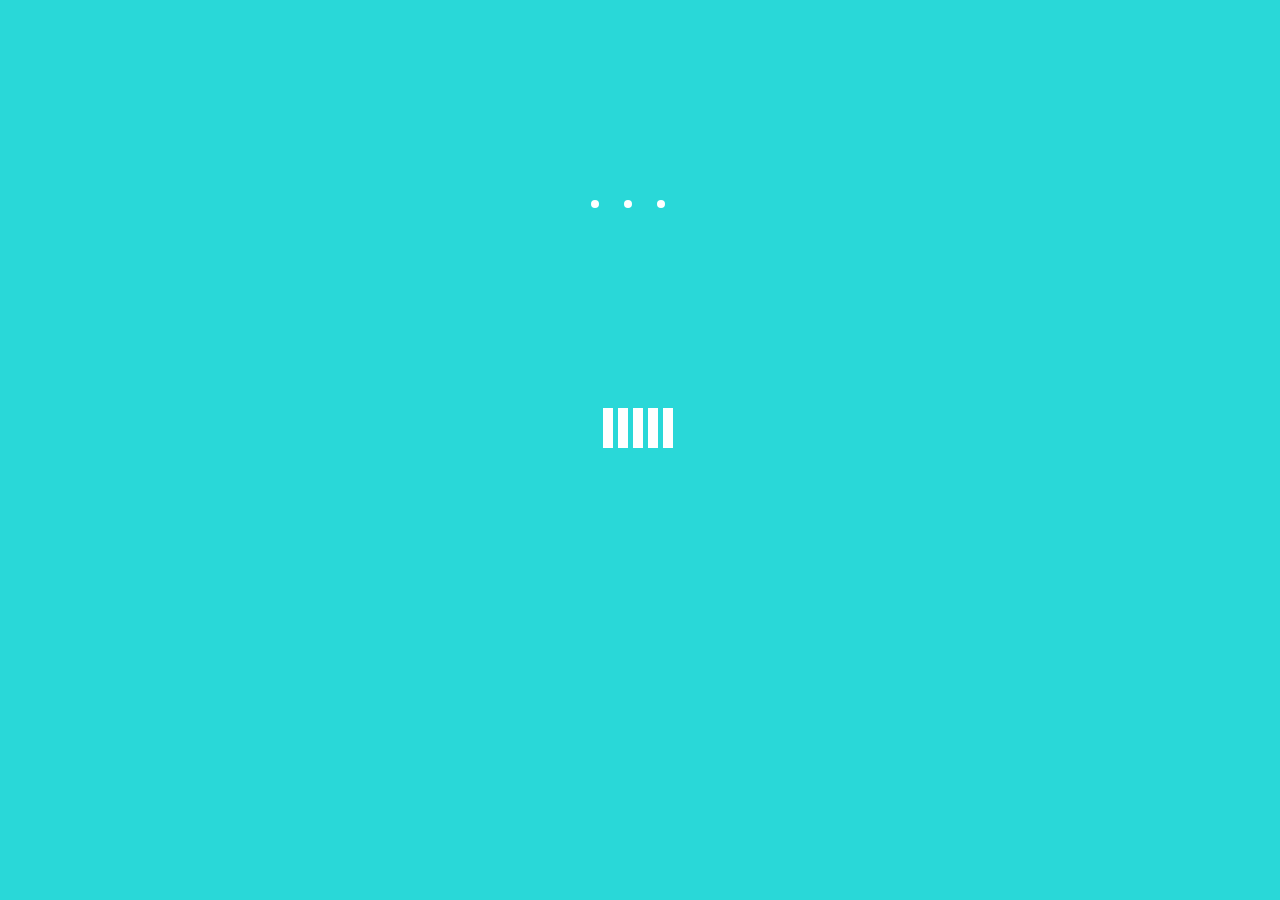
<file: animation-bar/index.html>
<!DOCTYPE html>
<html lang="en">
<head>
    <link rel="stylesheet" href="style.css" />
    <meta charset="UTF-8">
    <meta name="viewport" content="width=device-width, initial-scale=1.0">
    <title>Assignment 8</title>
</head>
<body>
    <div class="group-dot">
        <div class="group-dot__column"></div>
        <div class="group-dot__column"></div>
        <div class="group-dot__column"></div>
    </div>
    <div class="group-stick">
        <div class="group-stick__column"></div>
        <div class="group-stick__column"></div>
        <div class="group-stick__column"></div>
        <div class="group-stick__column"></div>
        <div class="group-stick__column"></div>
    </div>

</body>
</html>
</file>
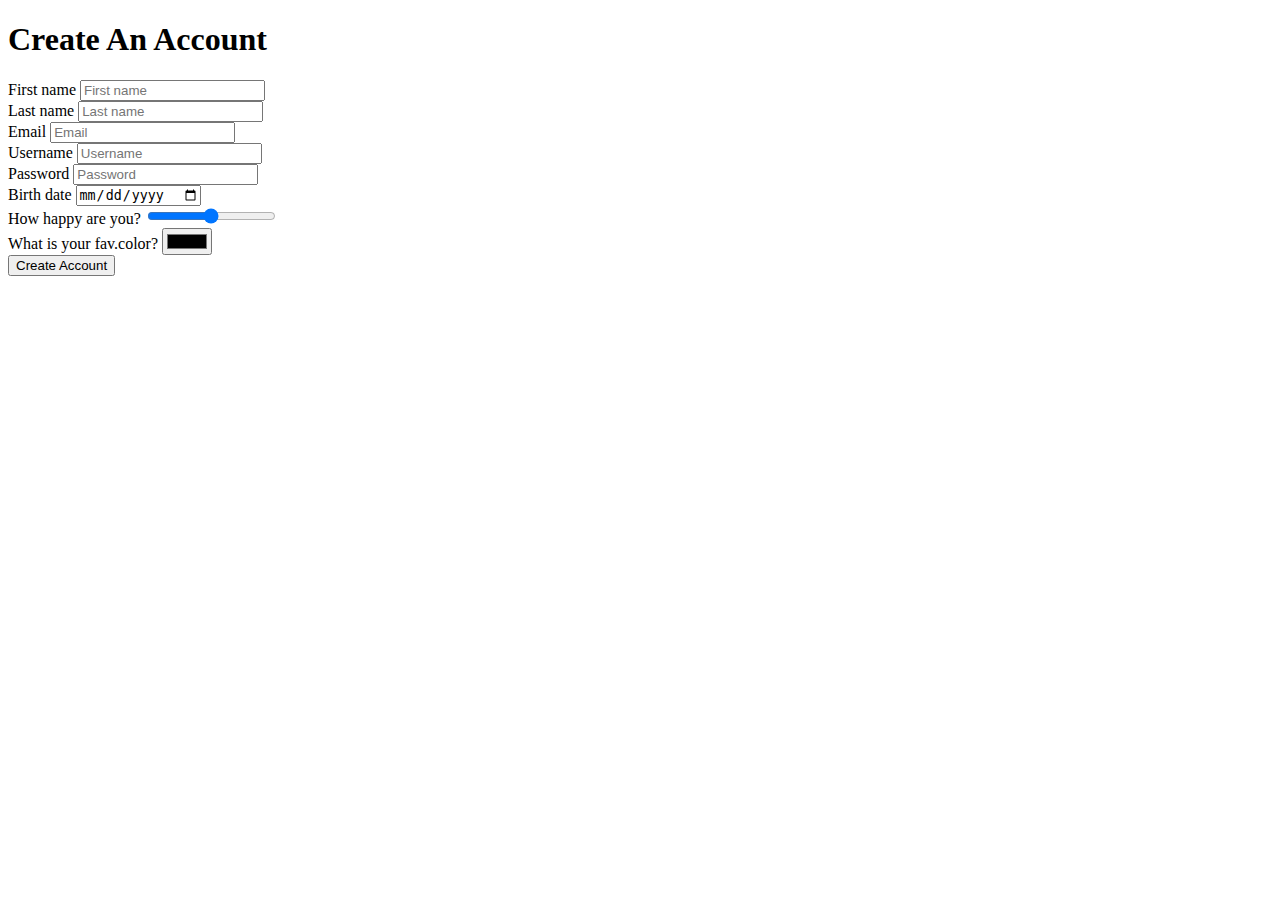
<file: creat an account/index.html>
<!DOCTYPE html>
<html>
  <head>
    <meta charset="utf-8">
    <meta name="viewport" content="width=device-width">
    <title>repl.it</title>
  </head>
  <body>
    <h1>Create An Account</h1>
    <form>
      <label for="first-name">First name</label>
      <input id="first-name" required placeholder="First name" type="text">
      <br>

      <label for="last-name">Last name</label>
      <input id="last-name" required placeholder="Last name" type="text">
      <br>

      <label for="email">Email</label>
      <input id="email" required placeholder="Email" type="email">
      <br>

      <label for="user-name">Username</label>
      <input type="text" id="user-name" required placeholder="Username">
      <br>

      <label for="password">Password</label>
      <input type="password" id="password" required placeholder="Password" minlength="10">
      <br>

      <label for="date">Birth date</label>
      <input type="date" required placeholder="date">
      <br>

      <label for="range">How happy are you?</label>
      <input type="range" id="range" required placeholder="ranges">
      <br>

      <label for="color">What is your fav.color?</label>
      <input type="color" id="color" required placeholder="color">
      <br>

      <input type="submit" value="Create Account">

    </form>
  </body>
</html>
</file>
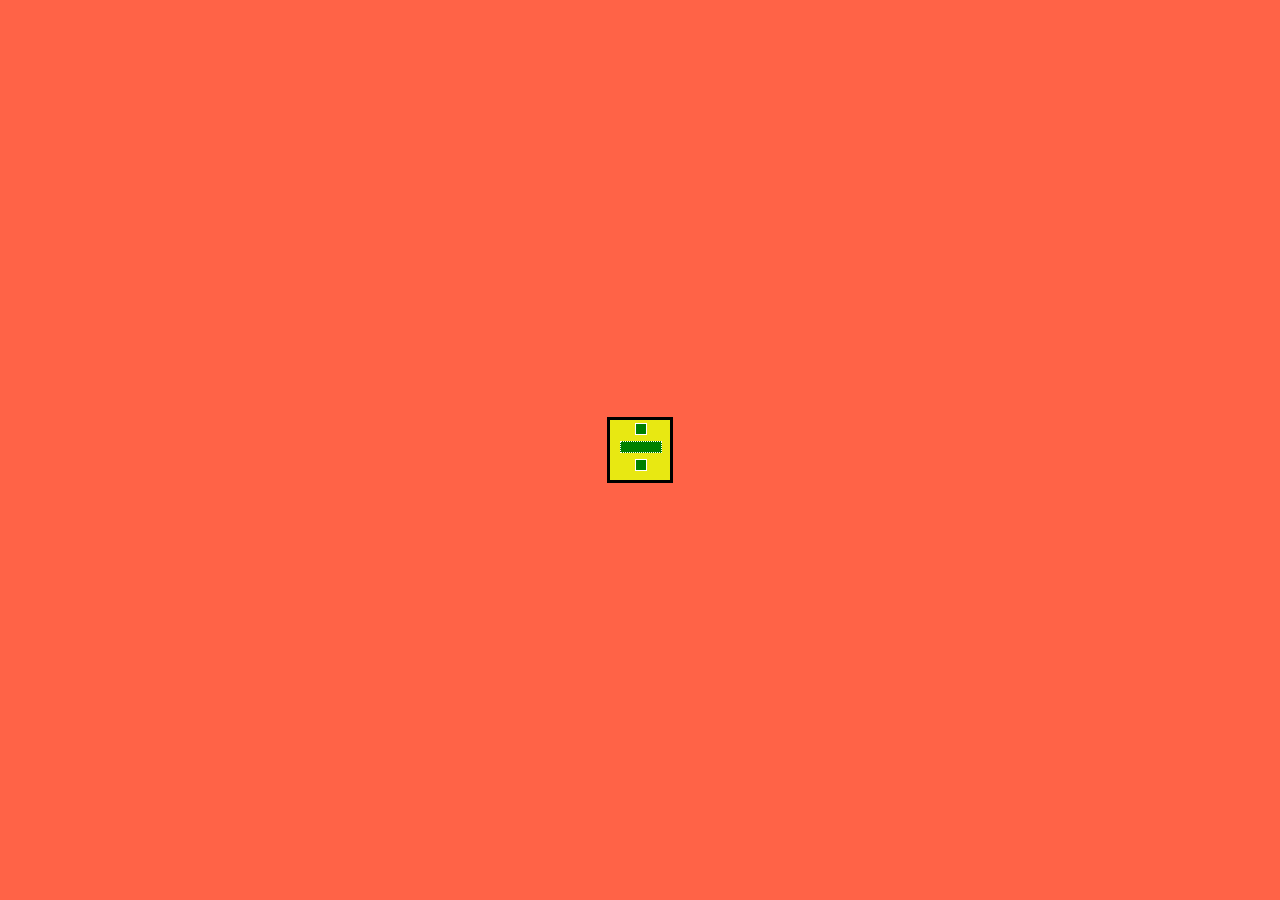
<file: red-yellow-green box/index.html>
<!DOCTYPE html>
<html lang="en">
    <head>
        <link rel="stylesheet" href="style.css">
        <meta charset="UTF-8">
        <meta name="viewport" content="width=device-width, initial-scale=1.0">
        <title>Document</title>
    </head>
    <body>
        <div class="yellow">
            <div class="yellow__first"></div>
            <div class="yellow__second"></div>
            <div class="yellow__third"></div>
        </div>
    </body>
</html>
</file>
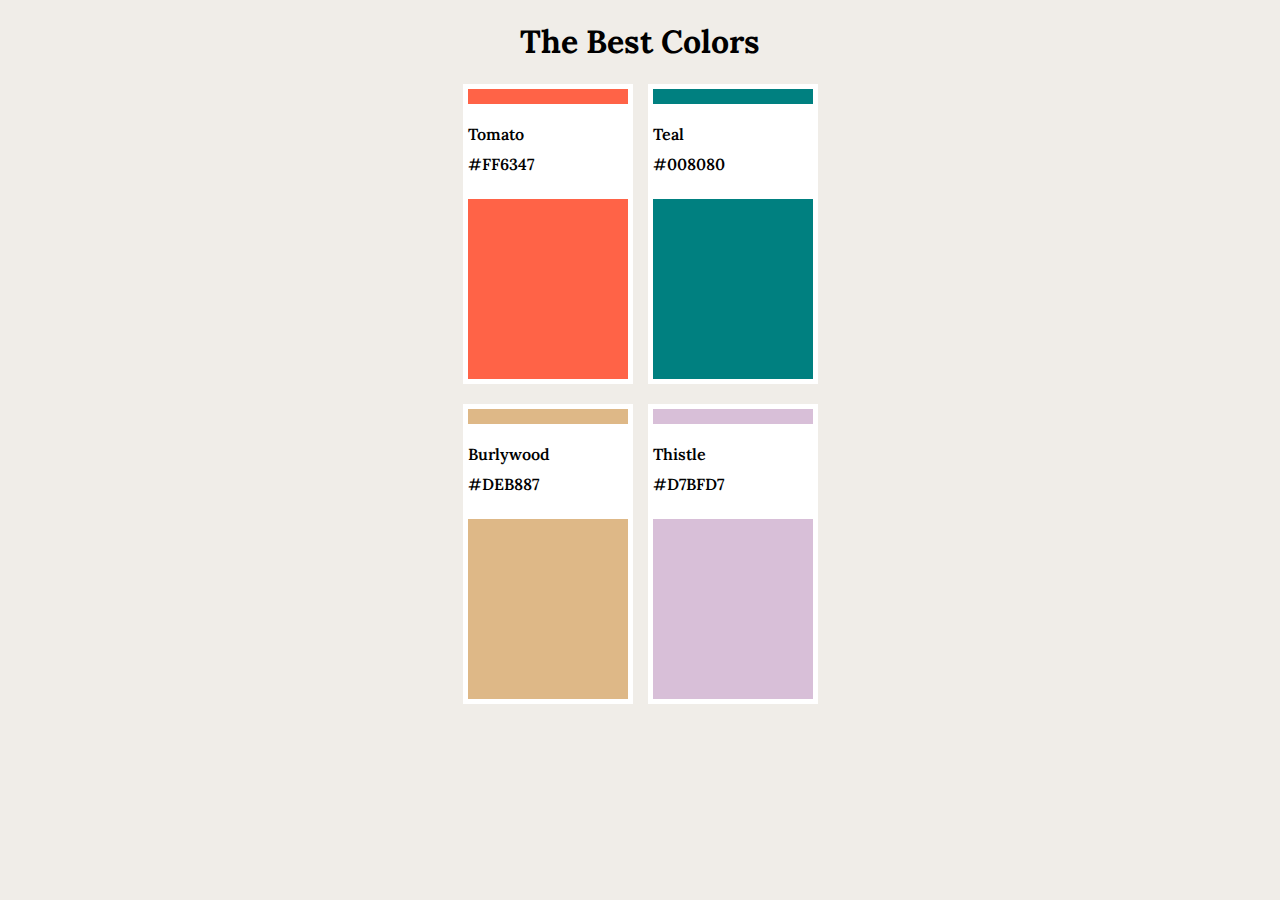
<file: the best colors/index.html>
<!DOCTYPE html>
<html lang="en">
<head>
    <link rel="stylesheet" href="style.css" />
    <meta charset="UTF-8">
    <meta name="viewport" content="width=device-width, initial-scale=1.0">
    <title>Assignment 6</title>
</head>
<body>
    <h1 class="title">The Best Colors</h1>
    <div class="best-colors">
        <div class="tomato-teal">
            <div class="tomato-box">
                <div></div>
                <div>
                    <span>Tomato</span>
                    <span>#FF6347</span>
                </div>
                <div></div>
            </div>
            <div class="teal-box">
                <div></div>
                <div>
                    <span>Teal</span>
                    <span>#008080</span>
                </div>
                <div ></div>
            </div>
        </div>
        <div class="burlywood-thistle">
            <div class="burlywood-box">
                <div></div>
                <div>
                    <span>Burlywood</span>
                    <span>#DEB887</span>
                </div>
                <div></div>
            </div>
            <div class="thistle-box">
                <div></div>
                <div>
                    <span>Thistle</span>
                    <span>#D7BFD7</span>
                </div>
                <div></div>
            </div>
        </div>
    </div>

</body>
</html>
</file>
<file: animation-bar/style.css>
body {
    background-color: rgb(41, 216, 216);
}

.group-dot {
    display: flex;
    margin: 200px auto;
    justify-content: center;
    align-items: center;
    animation: rotateDot 1s linear infinite; 
}

.group-dot__column {
    background-color: white;
    width: 8px;
    height: 8px;
    border-radius: 50%;
    margin-right: 25px;
}

@keyframes rotateDot {
    from {
        transform: none;
    }
    to {
        transform:rotate(360deg);
    }
}



.group-stick {
    display: flex;
    justify-content: center;
    align-items: center;
    margin: 200px auto;
}

.group-stick__column {
    background-color: white;
    width: 10px;
    height: 40px;
    margin-right: 5px;
    animation: rotateStick 1s linear infinite;
}

@keyframes rotateStick {
    from {
        transform: none;
    }
    to {
        transform: scale(2);
    }
}
</file>
<file: red-yellow-green box/style.css>
html {
    background-color: tomato;
}
.yellow {
    background-color: rgb(232, 232, 18);
    height: 60px;
    width: 60px;
    border-style: solid;
    display: flex;
    flex-direction: column;
    position: absolute;
    left: 0;
    right: 0;
    top: 0;
    bottom: 0;
    margin: auto;
}

.yellow__first {
    background-color: green;
    height: 10px;
    width: 10px;
    border: 1px solid white;
    margin: 3px 25px;
}

.yellow__second {
    background-color: green;
    height: 10px;
    width: 40px;
    border: 1px dotted white;
    margin: 3px 10px;
}

.yellow__third {
    background-color: green;
    height: 10px;
    width: 10px;
    border: 1px solid white;
    margin: 3px 25px;
}
</file>
<file: the best colors/style.css>
@import url('https://fonts.googleapis.com/css2?family=Lora:ital,wght@1,700&display=swap');

body {
    font-family: 'Lora', serif;
    background-color: rgb(240, 237, 232);
}

.tomato-box {
    background-color: white;
    width: 160px;
    height: 290px;
    padding: 5px;
    margin-right: 15px;
    margin-bottom: 20px;
}

.tomato-box div:first-child {
    width: 160px;
    height: 15px;
    background-color: tomato;
}

.tomato-box div:nth-child(2) {
    width: 160px;
    height: 95px;
    background-color: white;
    position: absolute;
}

.tomato-box div:nth-child(2) span {
    display: block;
    position: relative;
    font-weight: 600;
}

.tomato-box div:nth-child(2) span:first-child {
    top: 20px;
}

.tomato-box div:nth-child(2) span:last-child {
    top: 30px;
}

.tomato-box div:last-child {
    width: 160px;
    height: 275px;
    background-color: tomato;
}

.teal-box {
    background-color: white;
    width: 160px;
    height: 290px;
    padding: 5px;
}

.teal-box div:first-child {
    width: 160px;
    height: 15px;
    background-color: teal;
}

.teal-box div:nth-child(2) {
    width: 160px;
    height: 95px;
    background-color: white;
    position: absolute;
}

.teal-box div:nth-child(2) span {
    display: block;
    position: relative;
    font-weight: 600;
}

.teal-box div:nth-child(2) span:first-child {
    top: 20px;
}

.teal-box div:nth-child(2) span:last-child {
    top: 30px;
}

.teal-box div:last-child {
    width: 160px;
    height: 275px;
    background-color: teal;
}

.burlywood-box {
    margin-right: 15px;
    margin-bottom: 20px;
    background-color: white;
    width: 160px;
    height: 290px;
    padding: 5px;
}

.burlywood-box div:first-child {
    width: 160px;
    height: 15px;
    background-color: burlywood;
}

.burlywood-box div:nth-child(2) {
    width: 160px;
    height: 95px;
    background-color: white;
    position: absolute;
}

.burlywood-box div:nth-child(2) span {
    display: block;
    position: relative;
    font-weight: 600;
}

.burlywood-box div:nth-child(2) span:first-child {
    top: 20px;
}

.burlywood-box div:nth-child(2) span:last-child {
    top: 30px;
}

.burlywood-box div:last-child {
    width: 160px;
    height: 275px;
    background-color: burlywood;
}

.thistle-box {
    background-color: white;
    width: 160px;
    height: 290px;
    padding: 5px;
}

.thistle-box div:first-child {
    width: 160px;
    height: 15px;
    background-color: thistle;
}

.thistle-box div:nth-child(2) {
    width: 160px;
    height: 95px;
    background-color: white;
    position: absolute;
}

.thistle-box div:nth-child(2) span {
    display: block;
    position: relative;
    font-weight: 600;
}

.thistle-box div:nth-child(2) span:first-child {
    top: 20px;
}

.thistle-box div:nth-child(2) span:last-child {
    top: 30px;
}

.thistle-box div:last-child {
    width: 160px;
    height: 275px;
    background-color: thistle;
}

.title {
    display: block;
    text-align: center;
}

.tomato-teal {
    display: flex;
    justify-content: center;
}

.burlywood-thistle {
    display: flex;
    justify-content: center;

}
</file>
